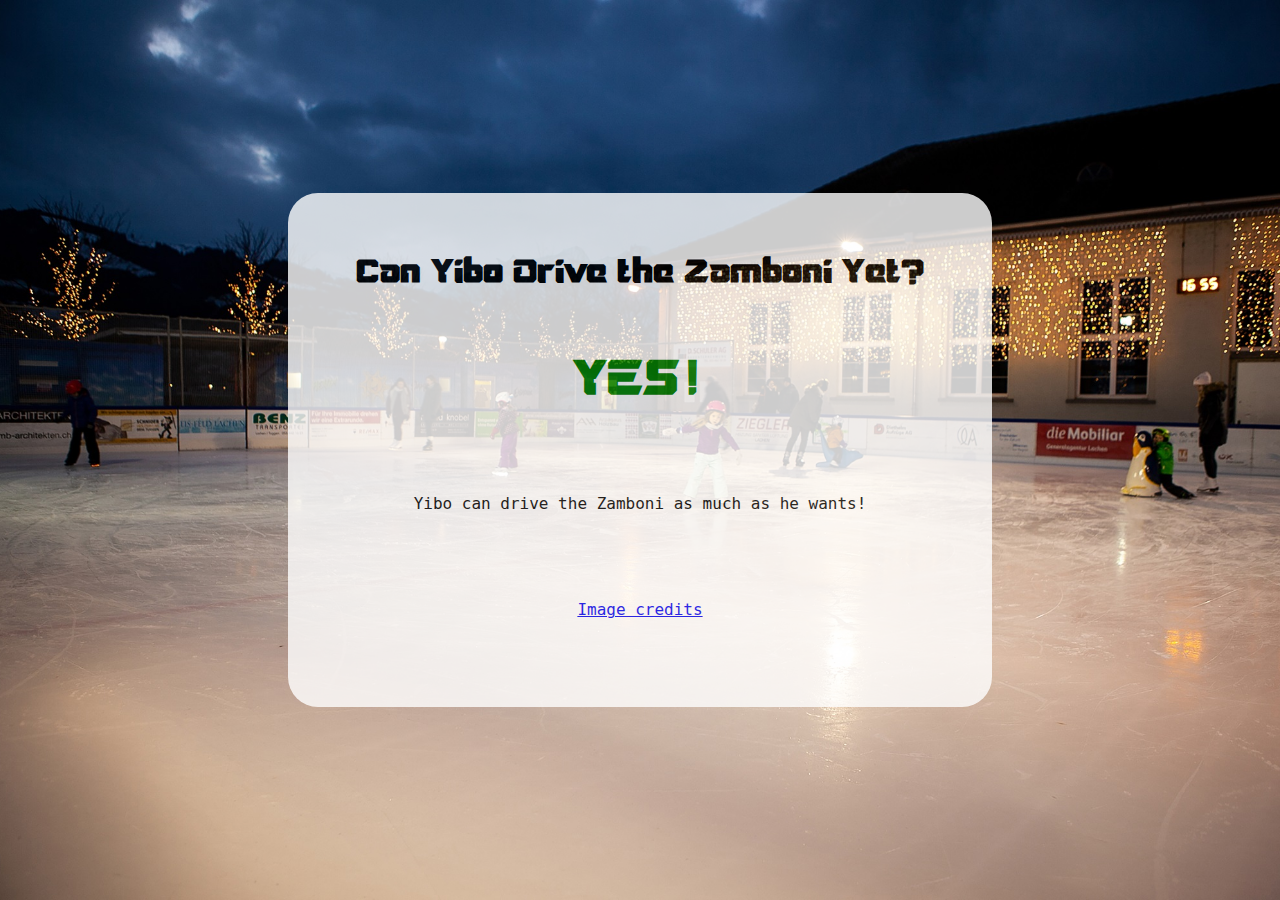
<file: index.html>
<!DOCTYPE HTML>
<html lang="en">
<head>
    <meta name="viewport" content="width=device-width, initial-scale=1">
    <link rel="stylesheet" href="css/main.css">
    <script src="javascript/luxon.min.js"></script>
    <script src="javascript/main.js"></script>
    <script src="javascript/background.js"></script>
    <script src="https://ajax.googleapis.com/ajax/libs/jquery/1.11.3/jquery.min.js"></script>
    <meta name="twitter:card" content="summary_large_image" />
    <meta name="twitter:site" content="@villainousfrnd" />
    <meta name="twitter:title" content="Can Yibo Drive the Zamboni Yet?" />
    <meta name="twitter:description" content="How many days till Yibo can drive the Zamboni?" />
    <meta name="twitter:image" content="https://how-many-days-till-yibo-can-drive-the-zamboni.wang/images/twitter_preview.jpg" />
    <meta name="twitter:image:alt" content="Wang Yibo, a Zamboni, and a big green question mark." />
    <meta property="og:title" content="Can Yibo Drive the Zamboni Yet?" />
    <meta property="og:type" content="website" />
    <meta property="og:url" content="https://how-many-days-till-yibo-can-drive-the-zamboni.wang" />
    <meta property="og:image" content="https://how-many-days-till-yibo-can-drive-the-zamboni.wang/images/twitter_preview.jpg" />
    <meta property="og:description" content="How many days till Yibo can drive the Zamboni?" />
    <title>Can Yibo Drive the Zamboni Yet?</title>
</head>
<body>
<div class="content">
    <h2 id="question">Can Yibo Drive the Zamboni Yet?</h2>
    <h1 id="answer">NO!</h1>
    <div id="explanation">
        Yibo can drive the Zamboni in <span id="days"></span> days, <span id="hours"></span> hours, <span id="mins"></span> minutes and <span id="secs"></span> seconds.
    </div>
    <div class="footer">
        <a href="credits.html">Image credits</a>
    </div>
</div>
</body>
</html>
</file>
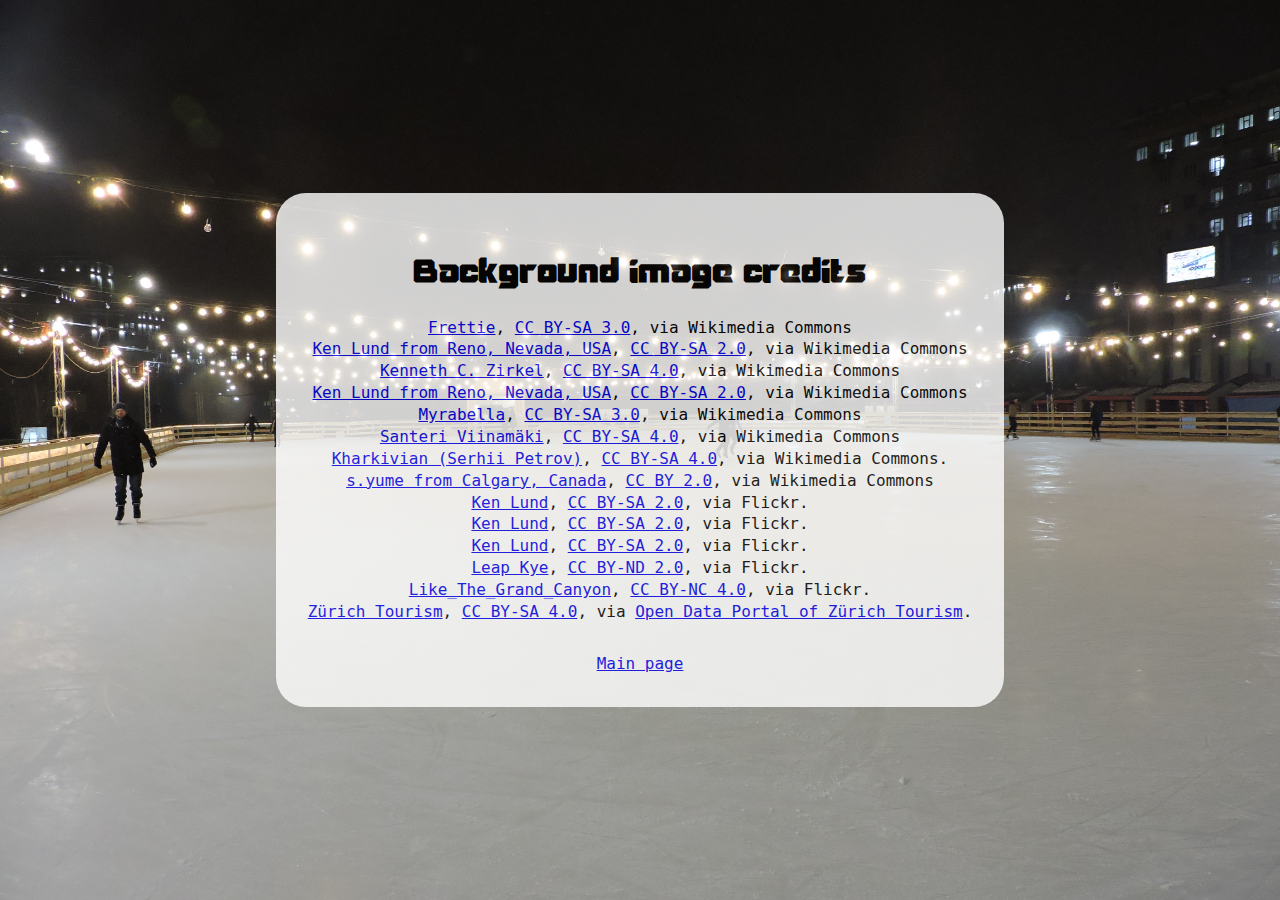
<file: credits.html>
<!DOCTYPE html>
<html lang="en">
<head>
    <meta charset="UTF-8">
    <link rel="stylesheet" href="css/main.css">
    <script src="javascript/background.js"></script>
    <script src="https://ajax.googleapis.com/ajax/libs/jquery/1.11.3/jquery.min.js"></script>
    <title>Credits | Can Yibo Drive The Zamboni Yet?</title>
</head>
<body>
<div class="content">
    <h2>Background image credits</h2>
    <div><a href="https://commons.wikimedia.org/wiki/File:Ice_rink_in_Mann%2BHummel_Arena_T%C5%99eb%C3%AD%C4%8D,_T%C5%99eb%C3%AD%C4%8D_District.jpg">Frettie</a>, <a href="https://creativecommons.org/licenses/by-sa/3.0">CC BY-SA 3.0</a>, via Wikimedia Commons</div>
    <div><a href="https://commons.wikimedia.org/wiki/File:Zamboni_Ice_Resurfacer_After_First_Period,_Detroit_Red_Wings_vs._Pittsburgh_Penguins,_Joe_Louis_Arena,_Detroit,_Michigan_(21691884122).jpg">Ken Lund from Reno, Nevada, USA</a>, <a href="https://creativecommons.org/licenses/by-sa/2.0">CC BY-SA 2.0</a>, via Wikimedia Commons</div>
    <div><a href="https://commons.wikimedia.org/wiki/File:The_Brown_ice_resurfacer.jpg">Kenneth C. Zirkel</a>, <a href="https://creativecommons.org/licenses/by-sa/4.0">CC BY-SA 4.0</a>, via Wikimedia Commons</div>
    <div><a href="https://commons.wikimedia.org/wiki/File:Ice_Resurfacing,_Montreal_Canadiens_3,_Ottawa_Senators_4,_Centre_Bell,_Montreal,_Quebec_(30067468175).jpg">Ken Lund from Reno, Nevada, USA</a>, <a href="https://creativecommons.org/licenses/by-sa/2.0">CC BY-SA 2.0</a>, via Wikimedia Commons</div>
    <div><a href="https://commons.wikimedia.org/wiki/File:Surfaceuse.jpg">Myrabella</a>, <a href="https://creativecommons.org/licenses/by-sa/3.0">CC BY-SA 3.0</a>, via Wikimedia Commons</div>
    <div><a href="https://commons.wikimedia.org/wiki/File:Outdoor_ice_rink_in_It%C3%A4kyl%C3%A4_20170306.jpg">Santeri Viinamäki</a>, <a href="https://creativecommons.org/licenses/by-sa/4.0">CC BY-SA 4.0</a>, via Wikimedia Commons</div>
    <div><a href="https://commons.wikimedia.org/wiki/File:Roshen_Ice_Rink_in_Kharkiv_2018-19_at_night_(03).jpg">Kharkivian (Serhii Petrov)</a>, <a href="https://creativecommons.org/licenses/by-sa/4.0/">CC BY-SA 4.0</a>, via Wikimedia Commons.</div>
    <div><a href="https://commons.wikimedia.org/wiki/File:Canada_Hockey_Place_Zamboni_(4367699020).jpg">s.yume from Calgary, Canada</a>, <a href="https://creativecommons.org/licenses/by/2.0">CC BY 2.0</a>, via Wikimedia Commons</div>
    <div><a href="https://www.flickr.com/photos/kenlund/21080670934">Ken Lund</a>, <a href="https://creativecommons.org/licenses/by-sa/2.0/">CC BY-SA 2.0</a>, via Flickr.</div>
    <div><a href="https://www.flickr.com/photos/kenlund/30067460685">Ken Lund</a>, <a href="https://creativecommons.org/licenses/by-sa/2.0/">CC BY-SA 2.0</a>, via Flickr.</div>
    <div><a href="https://www.flickr.com/photos/kenlund/21082362483">Ken Lund</a>, <a href="https://creativecommons.org/licenses/by-sa/2.0/">CC BY-SA 2.0</a>, via Flickr.</div>
    <div><a href="https://www.flickr.com/photos/leapkye/24904264429">Leap Kye</a>, <a href="https://creativecommons.org/licenses/by-nd/2.0/">CC BY-ND 2.0</a>, via Flickr.</div>
    <div><a href="https://www.flickr.com/photos/like_the_grand_canyon/3154466182">Like_The_Grand_Canyon</a>, <a href="https://creativecommons.org/licenses/by-nc/2.0/">CC BY-NC 4.0</a>, via Flickr.</div>
    <div><a href="https://www.zuerich.com/sites/default/files/web_rzst_eisfeld_lachen.jpg">Zürich Tourism</a>, <a href="https://creativecommons.org/licenses/by-sa/4.0/">CC BY-SA 4.0</a>, via <a href="https://zt.zuerich.com/en/open-data">Open Data Portal of Zürich Tourism</a>.</div>
    <div class="footer">
        <a href="index.html">Main page</a>
    </div>
</div>
</body>
</html>
</file>
<file: css/main.css>
@font-face {
    font-family: Mechanismo;
    src: url(../fonts/MechanismoRegular-p7ywa.otf) format('opentype');
}

html {
    height: 100%;
    margin: 0;
}

body {
    display: flex;
    background-color: black;
    background-size: cover;
    background-position: center;
    -webkit-transition: background-image 5s;
    justify-content: center;
    margin: auto;
    align-content: center;
    align-items: center;
    flex-direction: row;
    height: 100%;
}

.content {
    font-family: sans-serif;
    display: flex;
    flex-direction: column;
    background: white;
    border-radius: 30px;
    opacity: 80%;
    align-items: center;
    justify-content: center;
    min-width: 50%;
    min-height: 50%;
    text-align: center;
    padding: 2em;
}

.content div {
    margin: auto;
    font-family: "Noto Mono", monospace;
}

h1 {
    font-size: xxx-large;
    font-family: Mechanismo, monospace;
}

h2 {
    font-size: xx-large;
    font-family: Mechanismo, monospace;
}

#answer {
    color: darkred;
}

.content .footer {
    margin-top: 2em;
}
</file>
